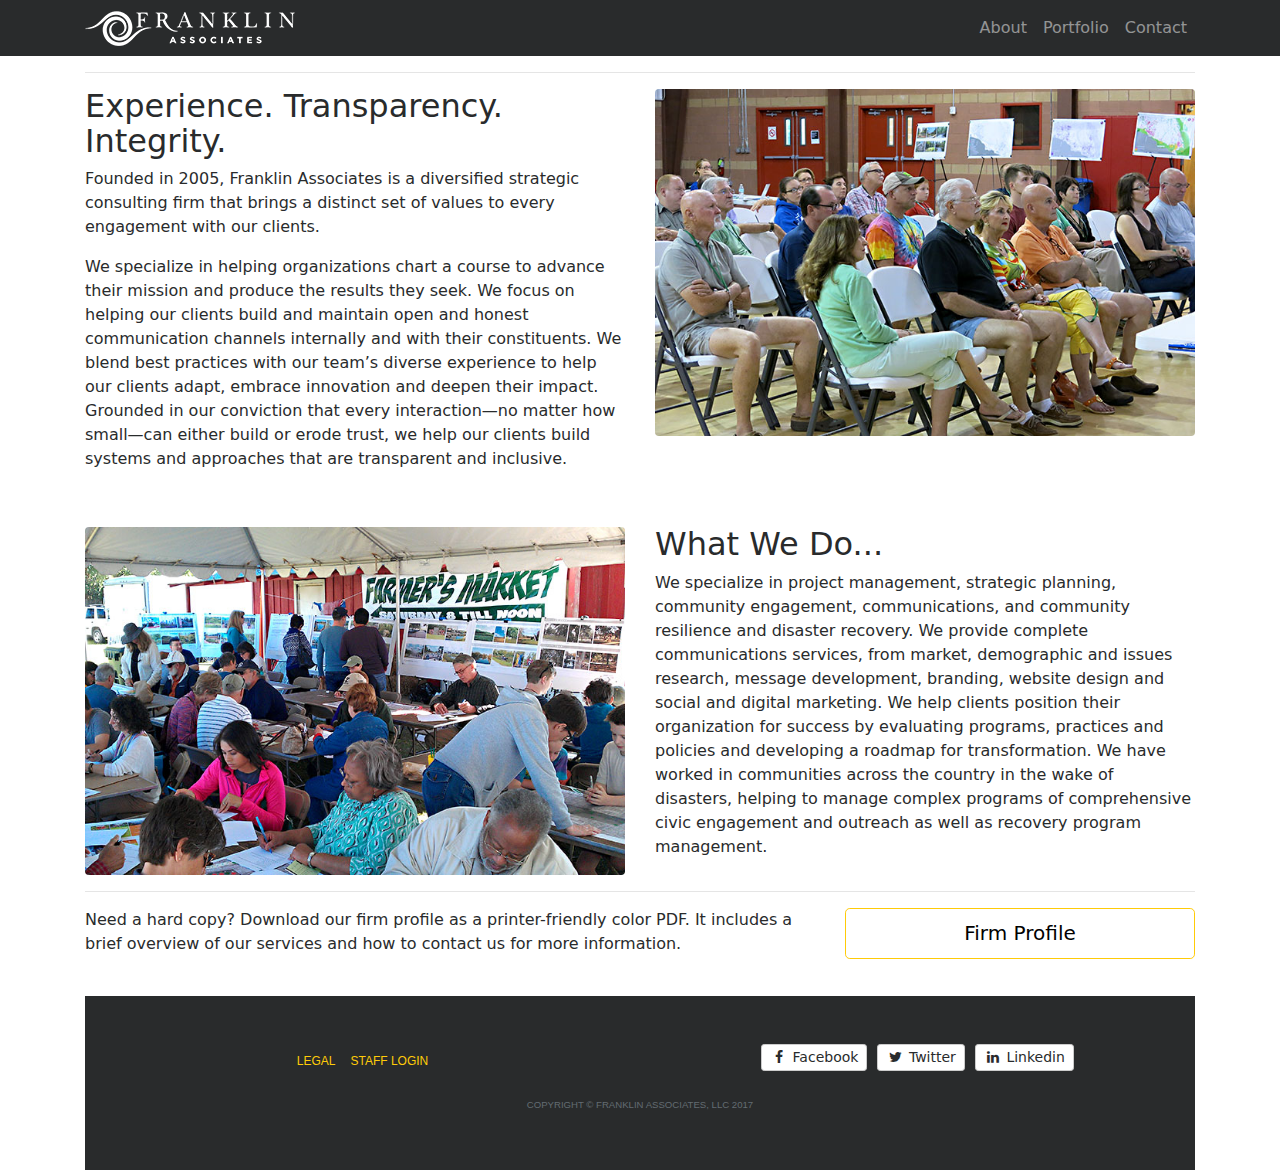
<file: index.html>
<!DOCTYPE html>
<html lang="en">
  <head>
    <meta content="text/html; charset=utf-8" http-equiv="content-type">
    <meta name="viewport" content="width=device-width, initial-scale=1, shrink-to-fit=no">
    <meta name="description" content="">
    <meta name="author" content="">
    <title>Franklin Associates</title>
    <!-- Bootstrap core CSS -->
    <link href="vendor/bootstrap/css/bootstrap.min.css" rel="stylesheet">
    <!-- Custom fonts for this template -->
    <link href="vendor/font-awesome/css/font-awesome.min.css" rel="stylesheet" type="text/css">
    <!-- Custom styles for this template -->
    <link href="css/franklin.css" rel="stylesheet">
    <!-- Temporary navbar container fix -->
    <style>
    .navbar-toggler {
        z-index: 1;
    }
    
    @media (max-width: 576px) {
        nav > .container {
            width: 100%;
        }
    }
    /* Temporary fix for img-fluid sizing within the carousel */
    
    .carousel-item.active,
    .carousel-item-next,
    .carousel-item-prev {
        display: block;
    }
    </style>

  </head>
  <body>
    <!-- Navigation -->
    <nav class="navbar fixed-top navbar-toggleable-md navbar-inverse bg-inverse">
      <button class="navbar-toggler navbar-toggler-right" type="button" data-toggle="collapse"
        data-target="#navbarExample" aria-controls="navbarExample" aria-expanded="false"
        aria-label="Toggle navigation"> <span class="navbar-toggler-icon"></span>
      </button>
      <div class="container"> 
	  <a class="img-fluid rounded" href="index.html"><img src="img/Franklin_logo_white_transp35.png" alt="logo"></a>
	  <!--<a class="navbar-brand" href="index.html">Franklin Associates</a> -->
        <div class="collapse navbar-collapse" id="navbarExample">
          <ul class="navbar-nav ml-auto">
            <li class="nav-item"> <a class="nav-link" href="about.html">About</a>
            </li>
            <li class="nav-item"> <a class="nav-link" href="portfolio.html">Portfolio</a>
            </li>
            <li class="nav-item"> <a class="nav-link" href="contact.html">Contact</a>
            </li>
          </ul>
        </div>
      </div>
    </nav>
	      <!-- /.navigation -->
    <header>
	<!-- image carousel - 1900 x 1080 -->
      <div id="carouselExampleIndicators" class="carousel carousel-fade" data-ride="carousel">
        <ol class="carousel-indicators">
          <li data-target="#carouselExampleIndicators" data-slide-to="0" class="active"><br>
          </li>
          <li data-target="#carouselExampleIndicators" data-slide-to="1"><br>
          </li>
          <li data-target="#carouselExampleIndicators" data-slide-to="2"><br>
          </li>
        </ol>
        <div class="carousel-inner" role="listbox">
          <!-- Slide One - Set the background image for this slide in the line below -->
          <div class="carousel-item active" style="background-image: url('img/slider-logo_1900x1080.png')">
          </div>
          <!-- Slide Two - Set the background image for this slide in the line below -->
          <div class="carousel-item" style="background-image: url('img/slider_1900x1080_Franklin-staff.jpg')">
            <div class="carousel-fcaption d-none d-md-block">
              <h1>Franklin Associates</h1>
              <h3>Strategic Consultants</h3>
            </div>
          </div>
          <!-- Slide Three - Set the background image for this slide in the line below -->
          <div class="carousel-item" style="background-image: url('img/Port-Allen-Civic-Center_I-10.jpg')">
            <div class="carousel-fcaption d-none d-md-block">
              <h1>Putting People First</h1>
            </div>
          </div>
        </div>
        <a class="carousel-control-prev" href="#carouselExampleIndicators" role="button"
          data-slide="prev"> <span class="carousel-control-prev-icon" aria-hidden="true"></span>
          <span class="sr-only">Previous</span> </a> <a class="carousel-control-next"
          href="#carouselExampleIndicators" role="button" data-slide="next"> 
		  <span class="carousel-control-next-icon" aria-hidden="true"></span> 
		  <span class="sr-only">Next</span> </a> 
	</div>
    </header>
	
    <!-- Page Content -->
    <p> </p>
    <div class="container">
	    <hr>
      <!-- Features Section -->
      <div class="row">
        <div class="col-lg-6">
          <h2>Experience. Transparency. Integrity.</h2>
          <p>Founded in 2005, Franklin Associates is a diversified strategic
            consulting firm that brings a distinct set of values to every
            engagement with our clients.</p>
          <p>We specialize in helping organizations chart a course to advance
            their mission and produce the results they seek. We focus on helping
            our clients build and maintain open and honest communication
            channels internally and with their constituents. We blend best
            practices with our team’s diverse experience to help our clients
            adapt, embrace innovation and deepen their impact. Grounded in our
            conviction that every interaction—no matter how small—can either
            build or erode trust, we help our clients build systems and
            approaches that are transparent and inclusive.</p>
        </div>
        <div class="col-lg-6"> <img class="img-fluid rounded" src="img/700x450_StTammany_Rec_Lacombe.jpg"

            alt="public meeting in Lacombe, Louisiana"> </div>
      </div>
      <!-- /.row -->
	      <p> <br /></p>
      <div class="row">
        <div class="col-lg-6"> <img class="img-fluid rounded" src="img/700x450_Lafayette_Central_Park_Market.jpg"

            alt="public engagement for recreation planning in Lafayette, Louisiana"> </div>
        <div class="col-lg-6">
          <h2>What We Do...</h2>
          <p>We specialize in project management, strategic planning, community
            engagement, communications, and community resilience and disaster
            recovery. We provide complete communications services, from market,
            demographic and issues research, message development, branding,
            website design and social and digital marketing. We help clients
            position their organization for success by evaluating programs,
            practices and policies and developing a roadmap for transformation.
            We have worked in communities across the country in the wake of
            disasters, helping to manage complex programs of comprehensive civic
            engagement and outreach as well as recovery program management.</p>
        </div>
      </div>
      <!-- /.row -->
      <hr>
      <!-- Call to Action Section -->
      <div class="row mb-4">
        <div class="col-md-8">
          <p>Need a hard copy? Download our firm profile as a printer-friendly
            color PDF. It includes a brief overview of our services and how to
            contact us for more information.</p>
        </div>
        <div class="col-md-4"> <a class="btn btn-lg btn-gold-border btn-block" href="downloads/Franklin-Assoc-Firm-Profile-2017.pdf" target="_blank" >Firm Profile</a> </div>
      </div>
      <!-- /.container -->
	  
      <!-- Footer -->
	<footer class="py-5 bg-inverse">

        <!-- open container -->  
        <div class="container">
          <div class="row">
            <div class="col-md-6">		  
              <ul class="list-inline quicklinks">
                <li class="list-inline-item"> <a href="legal.html">Legal</a>&nbsp;&nbsp; </li>
                <li class="list-inline-item"> <a href="staff.html">Staff&nbsp;Login</a> </li>
              </ul>		  
			</div>
			
            <div class="col-md-6">
                    <ul class="list-inline banner-social-buttons">
					    <li class="list-inline-item">
                            <a href="https://www.facebook.com/franklinassociates" target="_blank" class="btn btn-secondary btn-sm"><i class="fa fa-facebook fa-fw"></i> <span class="network-name">Facebook</span></a>
                        </li>
                        <li class="list-inline-item">
                            <a href="https://twitter.com/franklin_assoc" target="_blank" class="btn btn-secondary btn-sm"><i class="fa fa-twitter fa-fw"></i> <span class="network-name">Twitter</span></a>
                        </li>
                        <li class="list-inline-item">
                            <a href="https://www.linkedin.com/company/franklin-associates" target="_blank" class="btn btn-secondary btn-sm"><i class="fa fa-linkedin fa-fw"></i> <span class="network-name">Linkedin</span></a>
                        </li>
                    </ul>
            </div>
			
			</div><!-- /.row --> 
				<span class="m-0 copyright text-muted">Copyright &copy; Franklin Associates, LLC 2017</span>
            </div><!-- /.container --> 
      </footer>

 <!-- Bootstrap core JavaScript -->
      <script src="vendor/jquery/jquery.min.js"></script>
      <script src="vendor/tether/tether.min.js"></script>
      <script src="vendor/bootstrap/js/bootstrap.min.js"></script>	
  </body>
</html>
</file>
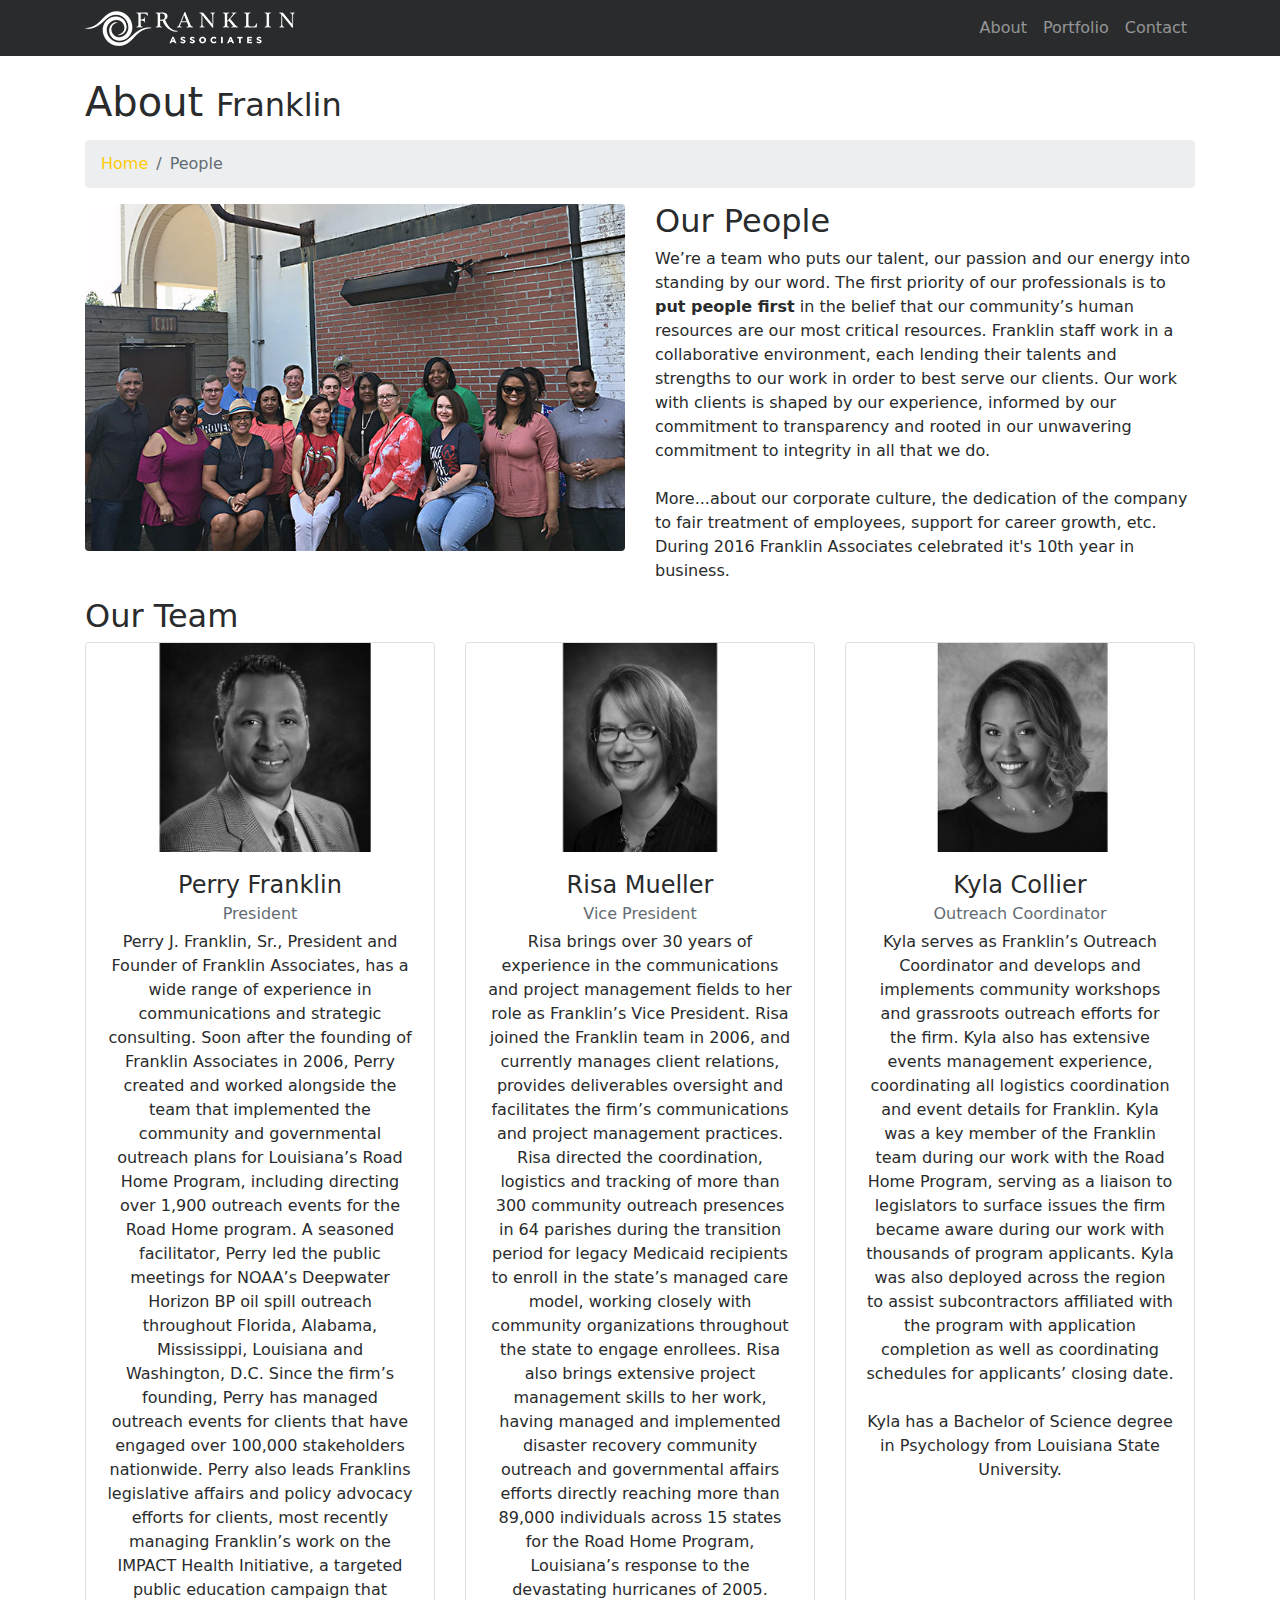
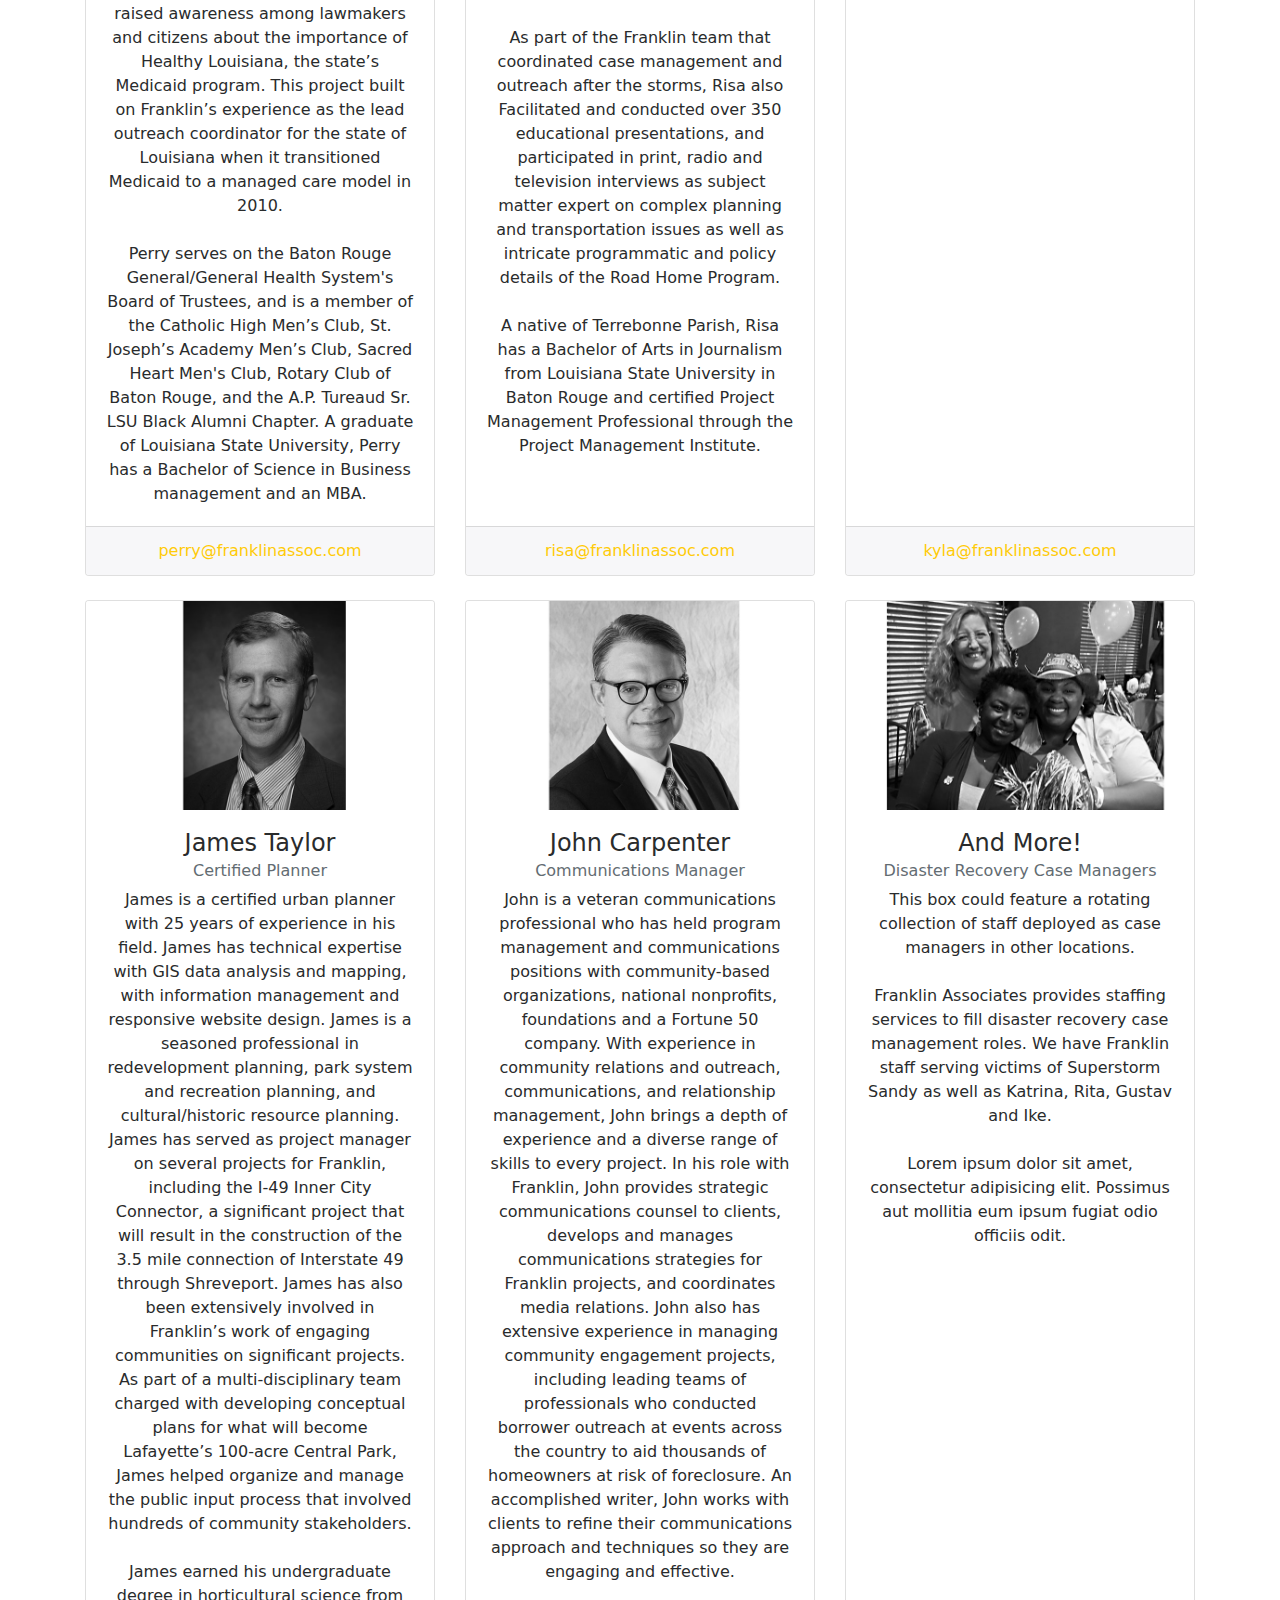
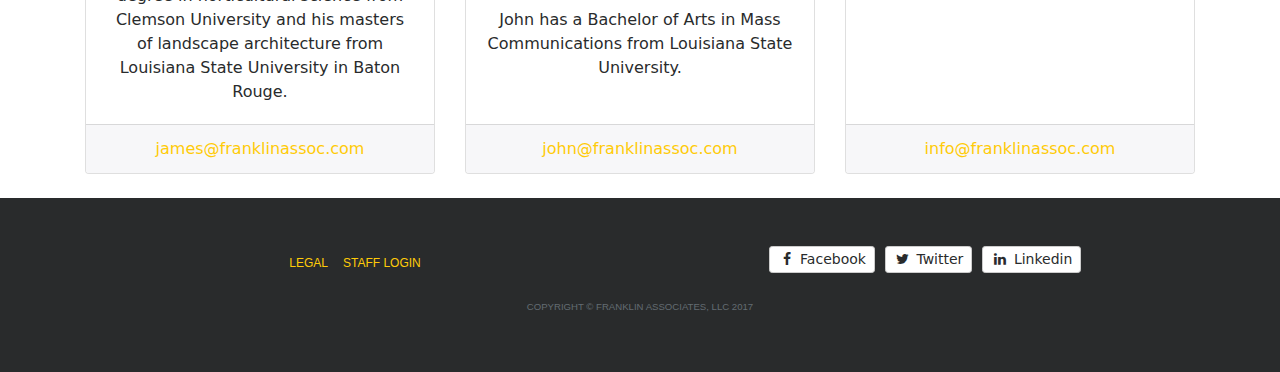
<file: about.html>
<!DOCTYPE html>
<html lang="en">

<head>

    <meta charset="utf-8">
    <meta name="viewport" content="width=device-width, initial-scale=1, shrink-to-fit=no">
    <meta name="description" content="">
    <meta name="author" content="">

    <title>Franklin - About</title>

    <!-- Bootstrap core CSS -->
    <link href="vendor/bootstrap/css/bootstrap.min.css" rel="stylesheet">

    <!-- Custom fonts for this template -->
    <link href="vendor/font-awesome/css/font-awesome.min.css" rel="stylesheet" type="text/css">

    <!-- Custom styles for this template -->
    <link href="css/franklin.css" rel="stylesheet">

    <!-- Temporary navbar container fix -->
    <style>
    .navbar-toggler {
        z-index: 1;
    }
    
    @media (max-width: 576px) {
        nav > .container {
            width: 100%;
        }
    }
    </style>

</head>

<body>

     <!-- Navigation -->
    <nav class="navbar fixed-top navbar-toggleable-md navbar-inverse bg-inverse">
      <button class="navbar-toggler navbar-toggler-right" type="button" data-toggle="collapse"

        data-target="#navbarExample" aria-controls="navbarExample" aria-expanded="false"

        aria-label="Toggle navigation"> <span class="navbar-toggler-icon"></span>
      </button>
      <div class="container"> 
	  <a class="img-fluid rounded" href="index.html"><img src="img/Franklin_logo_white_transp35.png" alt="logo"></a>
	  <!--<a class="navbar-brand" href="index.html">Franklin Associates</a> -->
        <div class="collapse navbar-collapse" id="navbarExample">
          <ul class="navbar-nav ml-auto">
            <li class="nav-item"> <a class="nav-link" href="about.html">About</a>
            </li>
            <li class="nav-item"> <a class="nav-link" href="portfolio.html">Portfolio</a>
            </li>
            <li class="nav-item"> <a class="nav-link" href="contact.html">Contact</a>
            </li>
          </ul>
        </div>
      </div>
    </nav>
	      <!-- /.navigation -->
    <!-- Page Content -->
    <div class="container">

        <!-- Page Heading/Breadcrumbs -->
        <h1 class="mt-4 mb-3">About <small>Franklin</small></h1>

        <ol class="breadcrumb">
            <li class="breadcrumb-item">
                <a href="index.html">Home</a>
            </li>
            <li class="breadcrumb-item active">People</li>
        </ol>

        <!-- Intro Content -->
        <div class="row">
            <div class="col-lg-6">
                <img class="img-fluid rounded mb-4" src="img/2017_staff_crawfish_boil.jpg" alt="">
            </div>
            <div class="col-lg-6">
                <h2>Our People</h2>
                <p>We’re a team who puts our talent, our passion and our energy into standing by our word. The first priority of our professionals is to <b>put people first</b> in the belief that our community’s human resources are our most critical resources. Franklin staff work in a collaborative environment, each lending their talents and strengths to our work in order to best serve our clients. Our work with clients is shaped by our experience, informed by our
            commitment to transparency and rooted in our unwavering commitment
            to integrity in all that we do.</br></br>More...about our corporate culture, the dedication of the company to fair treatment of employees, support for career growth, etc. During 2016 Franklin Associates celebrated it's 10th year in business.</p>
            </div>
        </div>
        <!-- /.row -->

        <!-- Team Members -->
        <h2>Our Team</h2>
        <!-- start row 1 -->
        <div class="row">
            <div class="col-lg-4 mb-4">
                <div class="card h-100 text-center">
                    <img class="card-img-top img-fluid" src="img/headshot-greyscale-Perry.jpg" alt="">
                    <div class="card-block">
                        <h4 class="card-title">Perry Franklin</h4>
                        <h6 class="card-subtitle mb-2 text-muted">President</h6>
                        <p class="card-text">Perry J. Franklin, Sr., President and Founder of Franklin Associates, has a wide range of experience in communications and strategic consulting. Soon after the founding of Franklin Associates in 2006, Perry created and worked alongside the team that implemented the community and governmental outreach plans for Louisiana’s Road Home Program, including directing over 1,900 outreach events for the Road Home program. A seasoned facilitator, Perry led the public meetings for NOAA’s Deepwater Horizon BP oil spill outreach throughout Florida, Alabama, Mississippi, Louisiana and Washington, D.C. Since the firm’s founding, Perry has managed outreach events for clients that have engaged over 100,000 stakeholders nationwide. Perry also leads Franklins legislative affairs and policy advocacy efforts for clients, most recently managing Franklin’s work on the IMPACT Health Initiative, a targeted public education campaign that raised awareness among lawmakers and citizens about the importance of Healthy Louisiana, the state’s Medicaid program.  This project built on Franklin’s experience as the lead outreach coordinator for the state of Louisiana when it transitioned Medicaid to a managed care model in 2010. </br></br>Perry serves on the Baton Rouge General/General Health System's Board of Trustees, and is a member of the Catholic High Men’s Club, St. Joseph’s Academy Men’s Club, Sacred Heart Men's Club, Rotary Club of Baton Rouge, and the A.P. Tureaud Sr. LSU Black Alumni Chapter. A graduate of Louisiana State University, Perry has a Bachelor of Science in Business management and an MBA.</p>
                    </div>
                    <div class="card-footer">
                        <a href="#">perry@franklinassoc.com</a>
                    </div>
                </div>
            </div>
            <div class="col-lg-4 mb-4">
                <div class="card h-100 text-center">
                    <img class="card-img-top img-fluid" src="img/headshot-greyscale-Risa.jpg" alt="">
                    <div class="card-block">
                        <h4 class="card-title">Risa Mueller</h4>
                        <h6 class="card-subtitle mb-2 text-muted">Vice President</h6>
                        <p class="card-text">Risa brings over 30 years of experience in the communications and project management fields to her role as Franklin’s Vice President. Risa joined the Franklin team in 2006, and currently manages client relations, provides deliverables oversight and facilitates the firm’s communications and project management practices. Risa directed the coordination, logistics and tracking of more than 300 community outreach presences in 64 parishes during the transition period for legacy Medicaid recipients to enroll in the state’s managed care model, working closely with community organizations throughout the state to engage enrollees.  Risa also brings extensive project management skills to her work, having managed and implemented disaster recovery community outreach and governmental affairs efforts directly reaching more than 89,000 individuals across 15 states for the Road Home Program, Louisiana’s response to the devastating hurricanes of 2005. </br></br> 
						As part of the Franklin team that coordinated case management and outreach after the storms, Risa also Facilitated and conducted over 350 educational presentations, and participated in print, radio and television interviews as subject matter expert on complex planning and transportation issues as well as intricate programmatic and policy details of the Road Home Program.</br></br>
						A native of Terrebonne Parish, Risa has a Bachelor of Arts in Journalism from Louisiana State University in Baton Rouge and certified Project Management Professional through the Project Management Institute.</p>
                    </div>
                    <div class="card-footer">
                        <a href="#">risa@franklinassoc.com</a>
                    </div>
                </div>
            </div>
            <div class="col-lg-4 mb-4">
                <div class="card h-100 text-center">
                    <img class="card-img-top img-fluid" src="img/headshot-greyscale-Kyla.jpg" alt="">
                    <div class="card-block">
                        <h4 class="card-title">Kyla Collier</h4>
                        <h6 class="card-subtitle mb-2 text-muted">Outreach Coordinator</h6>
                        <p class="card-text">Kyla serves as Franklin’s Outreach Coordinator and develops and implements community workshops and grassroots outreach efforts for the firm. Kyla also has extensive events management experience, coordinating all logistics coordination and event details for Franklin.  Kyla was a key member of the Franklin team during our work with the Road Home Program, serving as a liaison to legislators to surface issues the firm became aware during our work with thousands of program applicants.  Kyla was also deployed across the region to assist subcontractors affiliated with the program with application completion as well as coordinating schedules for applicants’ closing date. </br></br>Kyla has a Bachelor of Science degree in Psychology from Louisiana State University.</p>
                    </div>
                    <div class="card-footer">
                        <a href="#">kyla@franklinassoc.com</a>
                    </div>
                </div>
            </div>
        </div>
        <!-- /.row1 -->
		
        <!-- start row 2 -->
	        <div class="row">
            <div class="col-lg-4 mb-4">
                <div class="card h-100 text-center">
                    <img class="card-img-top img-fluid" src="img/headshot-greyscale-James.jpg" alt="">
                    <div class="card-block">
                        <h4 class="card-title">James Taylor</h4>
                        <h6 class="card-subtitle mb-2 text-muted">Certified Planner</h6>
                        <p class="card-text">James is a certified urban planner with 25 years of experience in his field. James has technical expertise with GIS data analysis and mapping, with information management and responsive website design. James is a seasoned professional in redevelopment planning, park system and recreation planning, and cultural/historic resource planning. James has served as project manager on several projects for Franklin, including the I-49 Inner City Connector, a significant project that will result in the construction of the 3.5 mile connection of Interstate 49 through Shreveport.  James has also been extensively involved in Franklin’s work of engaging communities on significant projects.  As part of a multi-disciplinary team charged with developing conceptual plans for what will become Lafayette’s 100-acre Central Park, James helped organize and manage the public input process that involved hundreds of community stakeholders.</br></br>James earned his undergraduate degree in horticultural science from Clemson University and his masters of landscape architecture from Louisiana State University in Baton Rouge.</p>
                    </div>
                    <div class="card-footer">
                        <a href="#">james@franklinassoc.com</a>
                    </div>
                </div>
            </div>
            <div class="col-lg-4 mb-4">
                <div class="card h-100 text-center">
                    <img class="card-img-top img-fluid" src="img/headshot-greyscale-John.jpg" alt="">
                    <div class="card-block">
                        <h4 class="card-title">John Carpenter</h4>
                        <h6 class="card-subtitle mb-2 text-muted">Communications Manager</h6>
                        <p class="card-text">John is a veteran communications professional who has held program management and communications positions with community-based organizations, national nonprofits, foundations and a Fortune 50 company.  With experience in community relations and outreach, communications, and relationship management, John brings a depth of experience and a diverse range of skills to every project.  In his role with Franklin, John provides strategic communications counsel to clients, develops and manages communications strategies for Franklin projects, and coordinates media relations.  John also has extensive experience in managing community engagement projects, including leading teams of professionals who conducted borrower outreach at events across the country to aid thousands of homeowners at risk of foreclosure.  An accomplished writer, John works with clients to refine their communications approach and techniques so they are engaging and effective.</br></br>John has a Bachelor of Arts in Mass Communications from Louisiana State University.</p>
                    </div>
                    <div class="card-footer">
                        <a href="#">john@franklinassoc.com</a>
                    </div>
                </div>
            </div>
            <div class="col-lg-4 mb-4">
                <div class="card h-100 text-center">
                    <img class="card-img-top img-fluid" src="img/headshot-greyscale-casework.jpg" alt="">
                    <div class="card-block">
                        <h4 class="card-title">And More!</h4>
                        <h6 class="card-subtitle mb-2 text-muted">Disaster Recovery Case Managers</h6>
                        <p class="card-text">This box could feature a rotating collection of staff deployed as case managers in other locations.</br></br>Franklin Associates provides staffing services to fill disaster recovery case management roles. We have Franklin staff serving victims of Superstorm Sandy as well as Katrina, Rita, Gustav and Ike.</br></br>Lorem ipsum dolor sit amet, consectetur adipisicing elit. Possimus aut mollitia eum ipsum fugiat odio officiis odit.</p>
                    </div>
                    <div class="card-footer">
                        <a href="#">info@franklinassoc.com</a>
                    </div>
                </div>
            </div>
        </div>
        <!-- /.row 2 -->
    </div>
    <!-- /.container -->

      <!-- Footer -->
	<footer class="py-5 bg-inverse">

        <!-- open container -->  
        <div class="container">
          <div class="row">
            <div class="col-md-6">		  
              <ul class="list-inline quicklinks">
                <li class="list-inline-item"> <a href="legal.html">Legal</a>&nbsp;&nbsp; </li>
                <li class="list-inline-item"> <a href="staff.html">Staff&nbsp;Login</a> </li>
              </ul>		  
			</div>
			
            <div class="col-md-6">
                    <ul class="list-inline banner-social-buttons">
					    <li class="list-inline-item">
                            <a href="https://www.facebook.com/franklinassociates" target="_blank" class="btn btn-secondary btn-sm"><i class="fa fa-facebook fa-fw"></i> <span class="network-name">Facebook</span></a>
                        </li>
                        <li class="list-inline-item">
                            <a href="https://twitter.com/franklin_assoc" target="_blank" class="btn btn-secondary btn-sm"><i class="fa fa-twitter fa-fw"></i> <span class="network-name">Twitter</span></a>
                        </li>
                        <li class="list-inline-item">
                            <a href="https://www.linkedin.com/company/franklin-associates" target="_blank" class="btn btn-secondary btn-sm"><i class="fa fa-linkedin fa-fw"></i> <span class="network-name">Linkedin</span></a>
                        </li>
                    </ul>
            </div>
			
			</div><!-- /.row --> 
				<span class="m-0 copyright text-muted">Copyright &copy; Franklin Associates, LLC 2017</span>
            </div><!-- /.container --> 
      </footer>

    <!-- Bootstrap core JavaScript -->
    <script src="vendor/jquery/jquery.min.js"></script>
    <script src="vendor/tether/tether.min.js"></script>
    <script src="vendor/bootstrap/js/bootstrap.min.js"></script>

</body>

</html>
</file>
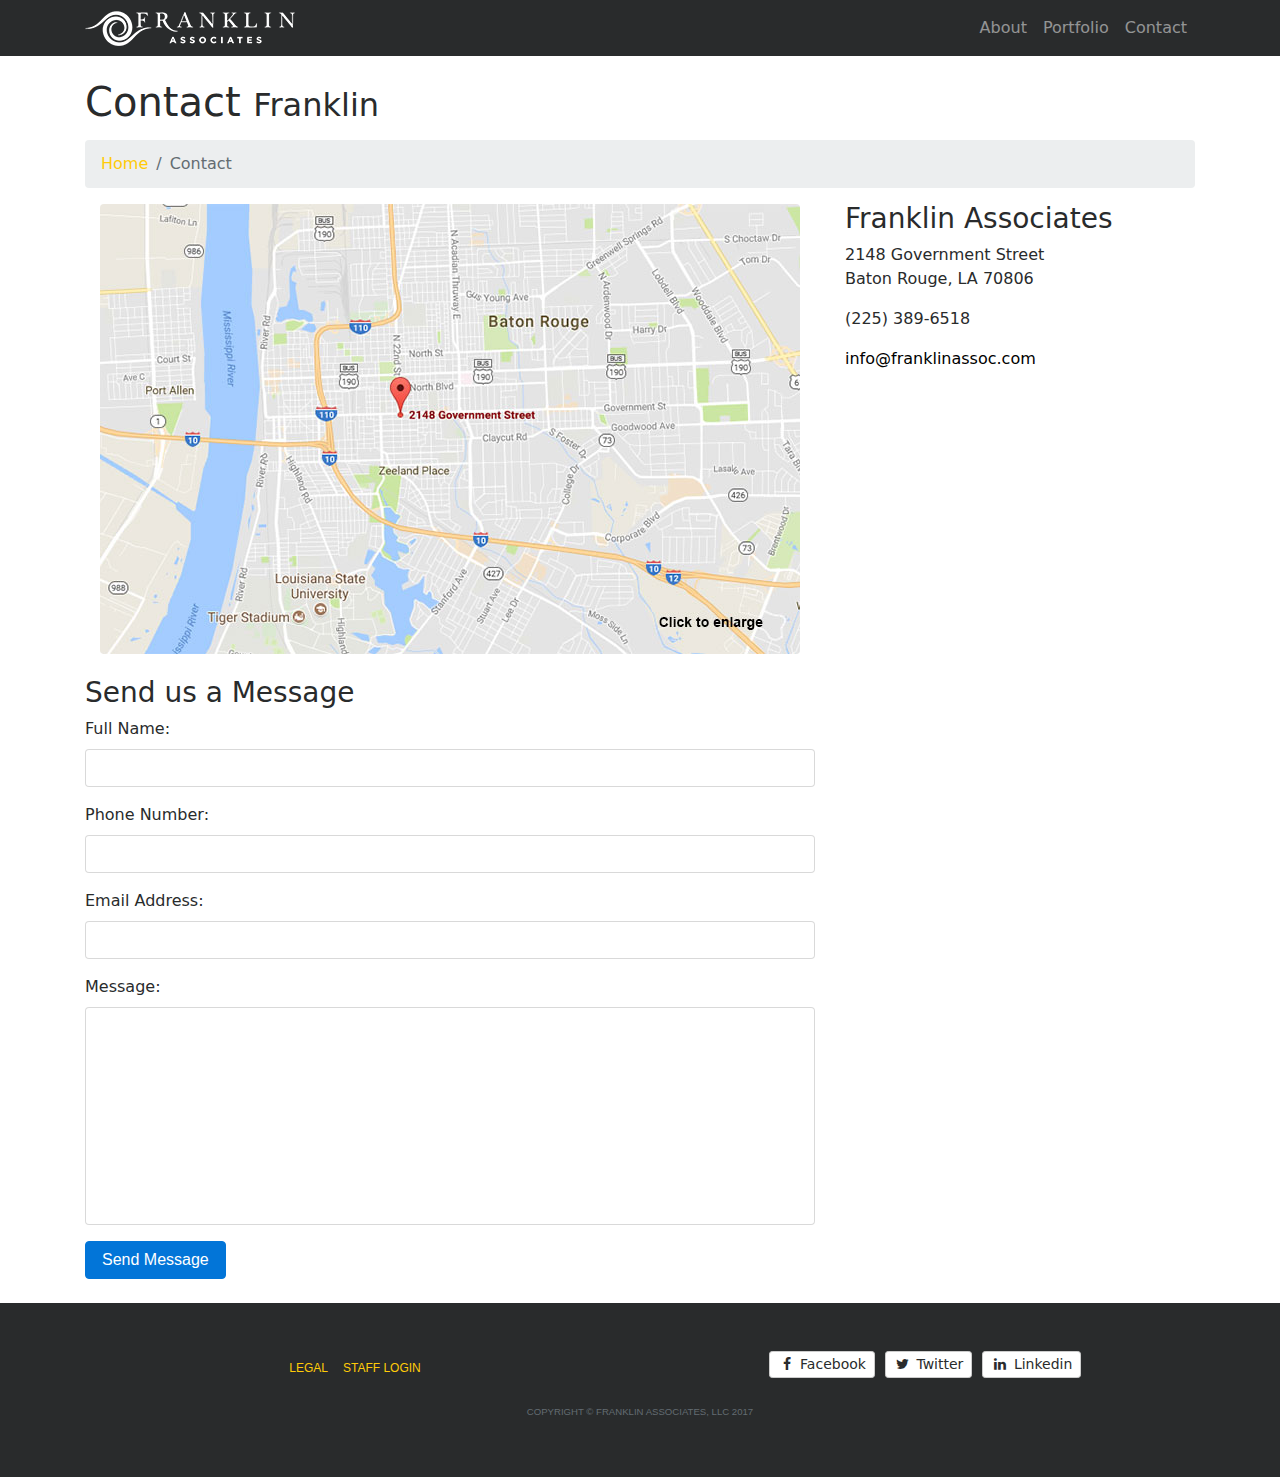
<file: contact.html>
<!DOCTYPE html>
<html lang="en">

<head>

    <meta charset="utf-8">
    <meta name="viewport" content="width=device-width, initial-scale=1, shrink-to-fit=no">
    <meta name="description" content="">
    <meta name="author" content="">

    <title>Franklin - Contact Us</title>

    <!-- Bootstrap core CSS -->
    <link href="vendor/bootstrap/css/bootstrap.min.css" rel="stylesheet">

    <!-- Custom fonts for this template -->
    <link href="vendor/font-awesome/css/font-awesome.min.css" rel="stylesheet" type="text/css">

    <!-- Custom styles for this template -->
    <link href="css/franklin.css" rel="stylesheet">

    <!-- Temporary navbar container fix -->
    <style>
    .navbar-toggler {
        z-index: 1;
    }
    
    @media (max-width: 576px) {
        nav > .container {
            width: 100%;
        }
    }
    </style>

</head>

<body>
     <!-- Navigation -->
    <nav class="navbar fixed-top navbar-toggleable-md navbar-inverse bg-inverse">
      <button class="navbar-toggler navbar-toggler-right" type="button" data-toggle="collapse"

        data-target="#navbarExample" aria-controls="navbarExample" aria-expanded="false"

        aria-label="Toggle navigation"> <span class="navbar-toggler-icon"></span>
      </button>
      <div class="container"> 
	  <a class="img-fluid rounded" href="index.html"><img src="img/Franklin_logo_white_transp35.png" alt="logo"></a>
	  <!--<a class="navbar-brand" href="index.html">Franklin Associates</a> -->
        <div class="collapse navbar-collapse" id="navbarExample">
          <ul class="navbar-nav ml-auto">
            <li class="nav-item"> <a class="nav-link" href="about.html">About</a>
            </li>
            <li class="nav-item"> <a class="nav-link" href="portfolio.html">Portfolio</a>
            </li>
            <li class="nav-item"> <a class="nav-link" href="contact.html">Contact</a>
            </li>
          </ul>
        </div>
      </div>
    </nav>
 <!-- /.navigation -->

    <!-- Page Content -->
    <div class="container">

        <!-- Page Heading/Breadcrumbs -->
        <h1 class="mt-4 mb-3">Contact <small>Franklin</small></h1>

        <ol class="breadcrumb">
            <li class="breadcrumb-item">
                <a href="index.html">Home</a>
            </li>
            <li class="breadcrumb-item active">Contact</li>
        </ol>

        <!-- Content Row -->
        <div class="row">
            <!-- Map Column -->
            <div class="col-lg-8 mb-4">
                <!-- Embedded static location Map -->
				<a href="https://maps.google.com/maps?ll=30.443625,-91.165356&z=12&t=m&hl=en-US&gl=US&mapclient=embed&q=2148%20Government%20St%20Baton%20Rouge%2C%20LA%2070806" target="_blank">
				<div class="col-lg-12"> <img class="img-fluid rounded" src="img/map-google-2148government-700x450.jpg"alt="map of Franklin's office location"> </div>
				</a>
            </div>
            <!-- Contact Details Column -->
            <div class="col-lg-4 mb-4">
                <h3>Franklin Associates</h3>
                <p>2148 Government Street
                    <br />Baton Rouge, LA 70806
                    <br />
                </p>
                <p>
                    (225) 389-6518
                </p>
                <p>
                    <a href="mailto:info@franklinassoc.com" class="text-black">info@franklinassoc.com</a>
                </p>
            </div>
        </div>
        <!-- /.row -->

        <!-- Contact Form -->
        <!-- In order to set the email address and subject line for the contact form go to the bin/contact_me.php file. -->
        <div class="row">
            <div class="col-lg-8 mb-4">
                <h3>Send us a Message</h3>
                <form name="sentMessage" id="contactForm" novalidate>
                    <div class="control-group form-group">
                        <div class="controls">
                            <label>Full Name:</label>
                            <input type="text" class="form-control" id="name" required data-validation-required-message="Please enter your name.">
                            <p class="help-block"></p>
                        </div>
                    </div>
                    <div class="control-group form-group">
                        <div class="controls">
                            <label>Phone Number:</label>
                            <input type="tel" class="form-control" id="phone" required data-validation-required-message="Please enter your phone number.">
                        </div>
                    </div>
                    <div class="control-group form-group">
                        <div class="controls">
                            <label>Email Address:</label>
                            <input type="email" class="form-control" id="email" required data-validation-required-message="Please enter your email address.">
                        </div>
                    </div>
                    <div class="control-group form-group">
                        <div class="controls">
                            <label>Message:</label>
                            <textarea rows="10" cols="100" class="form-control" id="message" required data-validation-required-message="Please enter your message" maxlength="999" style="resize:none"></textarea>
                        </div>
                    </div>
                    <div id="success"></div>
                    <!-- For success/fail messages -->
                    <button type="submit" class="btn btn-primary">Send Message</button>
                </form>
            </div>

        </div>
        <!-- /.row -->

    </div>
    <!-- /.container -->

      <!-- Footer -->
	<footer class="py-5 bg-inverse">

        <!-- open container -->  
        <div class="container">
          <div class="row">
            <div class="col-md-6">		  
              <ul class="list-inline quicklinks">
                <li class="list-inline-item"> <a href="legal.html">Legal</a>&nbsp;&nbsp; </li>
                <li class="list-inline-item"> <a href="staff.html">Staff&nbsp;Login</a> </li>
              </ul>		  
			</div>
			
            <div class="col-md-6">
                    <ul class="list-inline banner-social-buttons">
					    <li class="list-inline-item">
                            <a href="https://www.facebook.com/franklinassociates" target="_blank" class="btn btn-secondary btn-sm"><i class="fa fa-facebook fa-fw"></i> <span class="network-name">Facebook</span></a>
                        </li>
                        <li class="list-inline-item">
                            <a href="https://twitter.com/franklin_assoc" target="_blank" class="btn btn-secondary btn-sm"><i class="fa fa-twitter fa-fw"></i> <span class="network-name">Twitter</span></a>
                        </li>
                        <li class="list-inline-item">
                            <a href="https://www.linkedin.com/company/franklin-associates" target="_blank" class="btn btn-secondary btn-sm"><i class="fa fa-linkedin fa-fw"></i> <span class="network-name">Linkedin</span></a>
                        </li>
                    </ul>
            </div>
			
			</div><!-- /.row --> 
				<span class="m-0 copyright text-muted">Copyright &copy; Franklin Associates, LLC 2017</span>
            </div><!-- /.container --> 
      </footer>

    <!-- Bootstrap core JavaScript -->
    <script src="vendor/jquery/jquery.min.js"></script>
    <script src="vendor/tether/tether.min.js"></script>
    <script src="vendor/bootstrap/js/bootstrap.min.js"></script>

    <!-- Contact form JavaScript -->
    <!-- Do not edit these files! In order to set the email address and subject line for the contact form go to the bin/contact_me.php file. -->
    <script src="js/jqBootstrapValidation.js"></script>
    <script src="js/contact_me.js"></script>

</body>

</html>
</file>
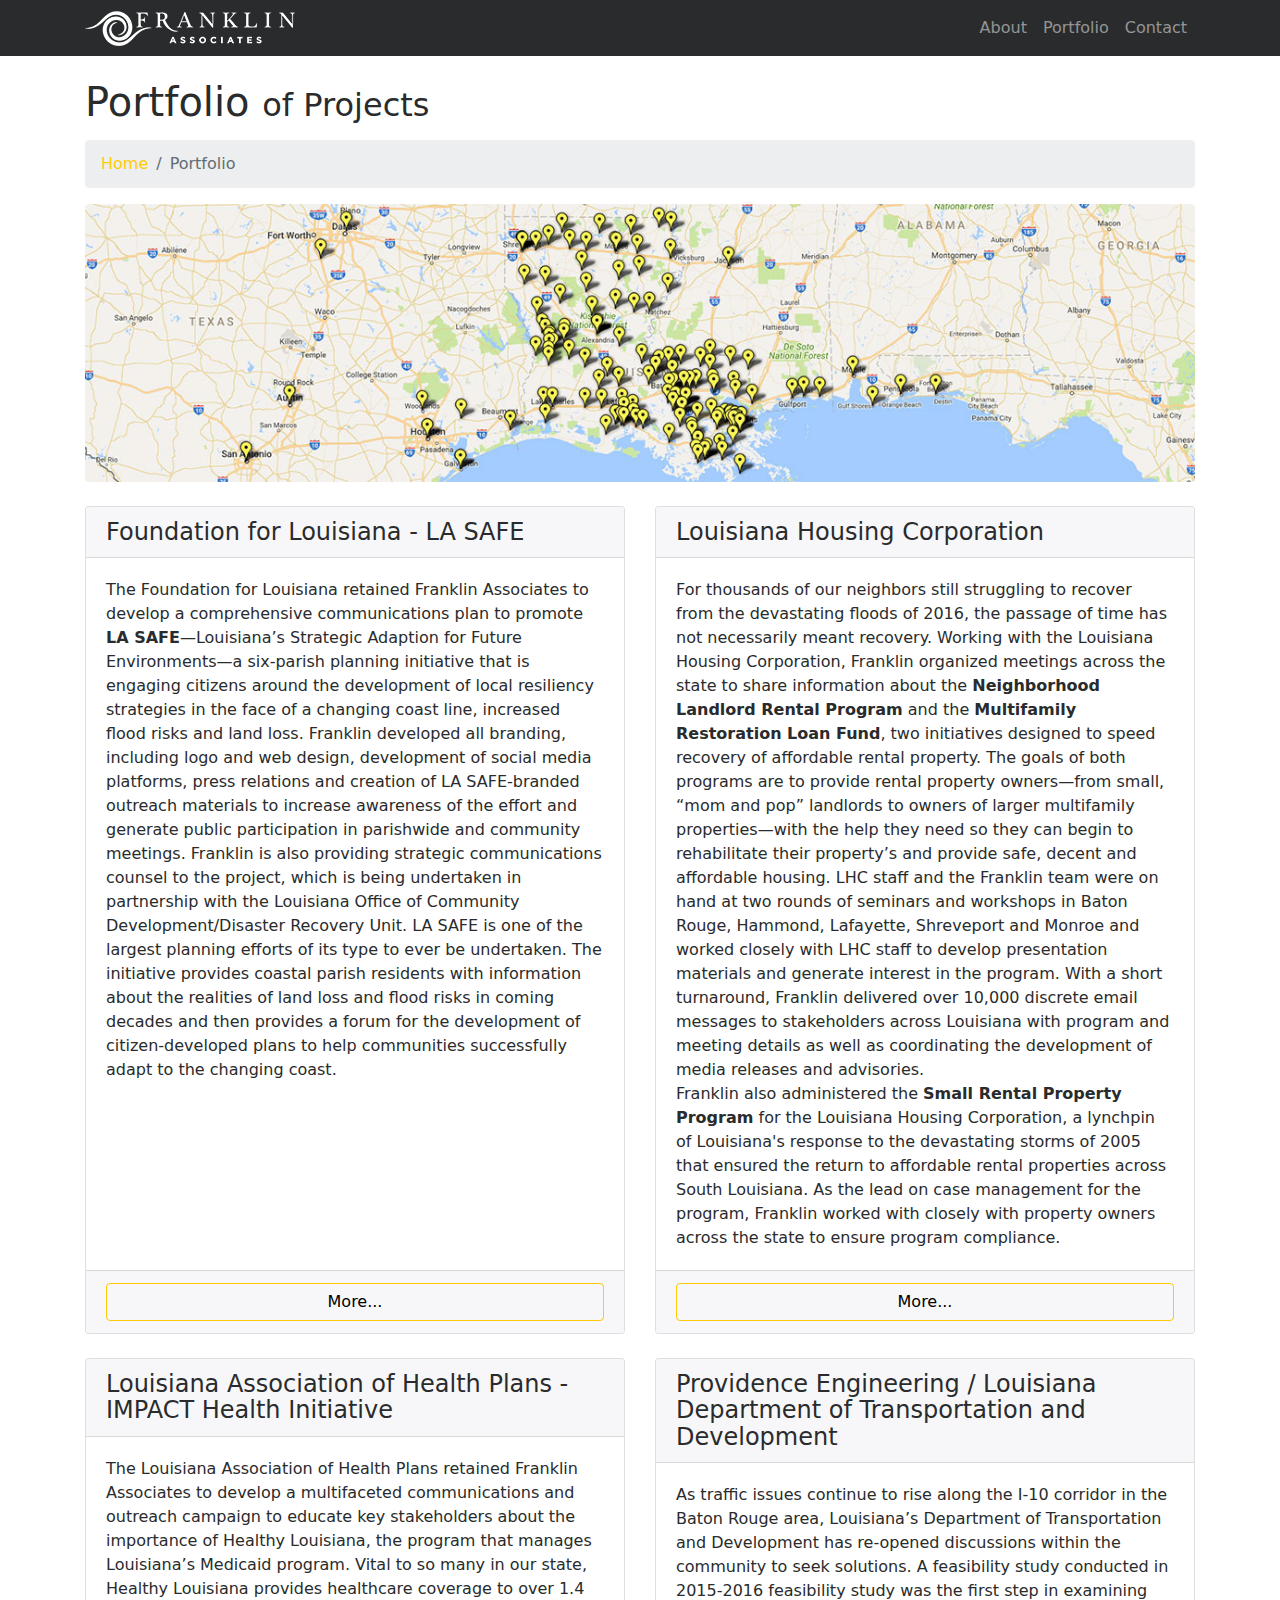
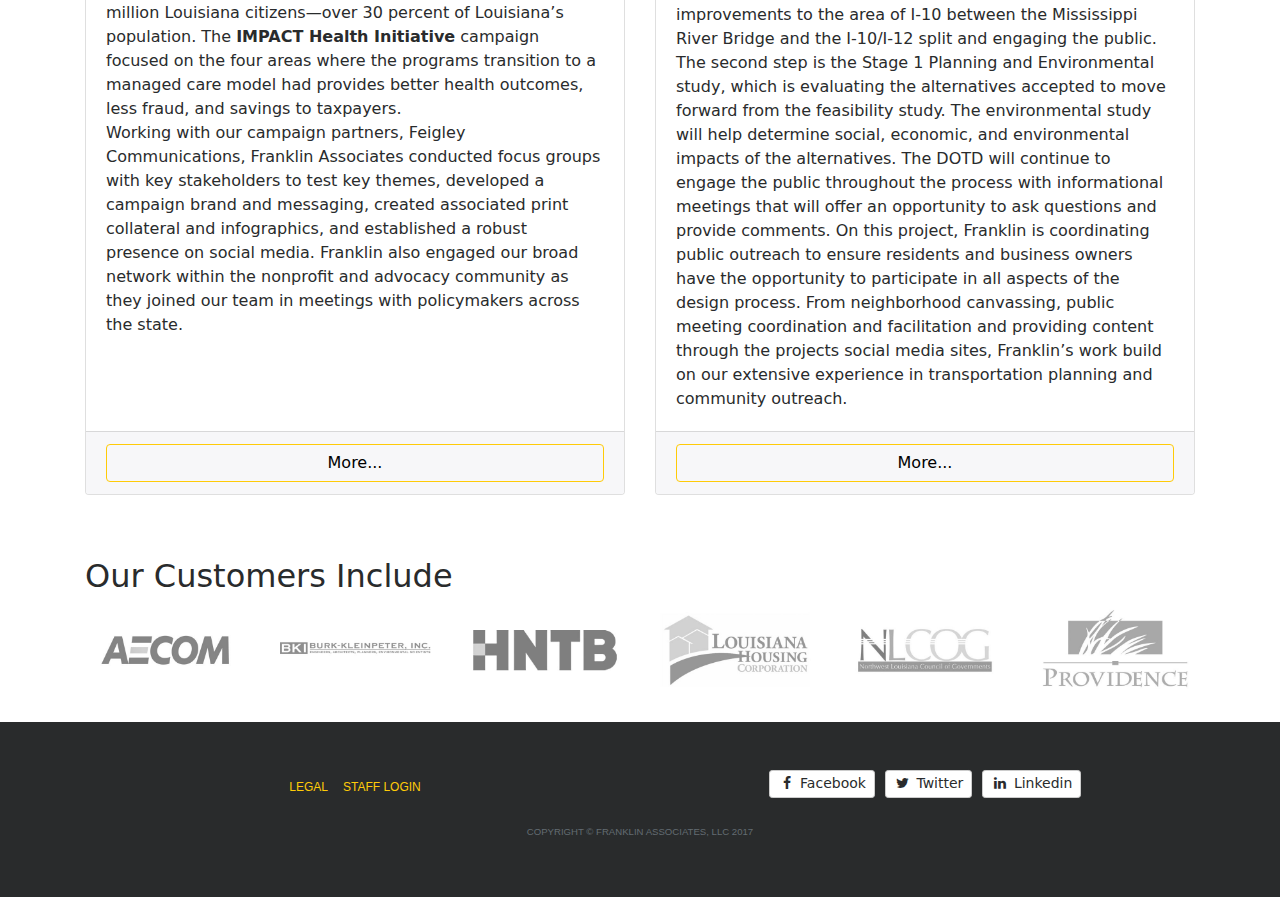
<file: portfolio.html>
<!DOCTYPE html>
<html lang="en">

<head>

    <meta charset="utf-8">
    <meta name="viewport" content="width=device-width, initial-scale=1, shrink-to-fit=no">
    <meta name="description" content="">
    <meta name="author" content="">

    <title>Franklin - Portfolio</title>

    <!-- Bootstrap core CSS -->
    <link href="vendor/bootstrap/css/bootstrap.min.css" rel="stylesheet">

    <!-- Custom fonts for this template -->
    <link href="vendor/font-awesome/css/font-awesome.min.css" rel="stylesheet" type="text/css">

    <!-- Custom styles for this template -->
    <link href="css/franklin.css" rel="stylesheet">

    <!-- Temporary navbar container fix -->
    <style>
    .navbar-toggler {
        z-index: 1;
    }
    
    @media (max-width: 576px) {
        nav > .container {
            width: 100%;
        }
    }
    </style>

</head>

<body>

    <!-- Navigation -->
    <nav class="navbar fixed-top navbar-toggleable-md navbar-inverse bg-inverse">
      <button class="navbar-toggler navbar-toggler-right" type="button" data-toggle="collapse"

        data-target="#navbarExample" aria-controls="navbarExample" aria-expanded="false"

        aria-label="Toggle navigation"> <span class="navbar-toggler-icon"></span>
      </button>
      <div class="container"> 
	  <a class="img-fluid rounded" href="index.html"><img src="img/Franklin_logo_white_transp35.png" alt="logo"></a>
	  <!--<a class="navbar-brand" href="index.html">Franklin Associates</a> -->
        <div class="collapse navbar-collapse" id="navbarExample">
          <ul class="navbar-nav ml-auto">
            <li class="nav-item"> <a class="nav-link" href="about.html">About</a>
            </li>
            <li class="nav-item"> <a class="nav-link" href="portfolio.html">Portfolio</a>
            </li>
            <li class="nav-item"> <a class="nav-link" href="contact.html">Contact</a>
            </li>
          </ul>
        </div>
      </div>
    </nav>
	      <!-- /.navigation -->

    <!-- Page Content -->
    <div class="container">

        <!-- Page Heading/Breadcrumbs -->
        <h1 class="mt-4 mb-3">Portfolio <small>of Projects</small></h1>

        <ol class="breadcrumb">
            <li class="breadcrumb-item">
                <a href="index.html">Home</a>
            </li>
            <li class="breadcrumb-item active">Portfolio</li>
        </ol>

        <!-- Image Header 1200 x 300 -->
        <img class="img-fluid rounded mb-4" src="img/1200x300_map_franklin_projects.jpg" alt="">

        <!-- Marketing Cards Section 2-column-->
        <div class="row">
            <div class="col-lg-6 mb-4">
                <div class="card h-100">
                    <h4 class="card-header">Foundation for Louisiana - LA SAFE</h4>
                    <div class="card-block">
                        <p class="card-text">The Foundation for Louisiana retained Franklin Associates to develop a comprehensive communications plan to promote <b>LA SAFE</b>—Louisiana’s Strategic Adaption for Future Environments—a six-parish planning initiative that is engaging citizens around the development of local resiliency strategies in the face of a changing coast line, increased flood risks and land loss.  Franklin developed all branding, including logo and web design, development of social media platforms, press relations and creation of LA SAFE-branded outreach materials to increase awareness of the effort and generate public participation in parishwide and community meetings. Franklin is also providing strategic communications counsel to the project, which is being undertaken in partnership with the Louisiana Office of Community Development/Disaster Recovery Unit. LA SAFE is one of the largest planning efforts of its type to ever be undertaken. The initiative provides coastal parish residents with information about the realities of land loss and flood risks in coming decades and then provides a forum for the development of citizen-developed plans to help communities successfully adapt to the changing coast.</p>
                    </div>
                    <div class="card-footer">
                        <a href="#" class="btn btn-gold-border btn-block">More...</a>
                    </div>
                </div>
            </div>
            <div class="col-lg-6 mb-4">
                <div class="card h-100">
                    <h4 class="card-header">Louisiana Housing Corporation</h4>
                    <div class="card-block">
                        <p class="card-text">For thousands of our neighbors still struggling to recover from the devastating floods of 2016, the passage of time has not necessarily meant recovery. Working with the Louisiana Housing Corporation, Franklin organized meetings across the state to share information about the <b>Neighborhood Landlord Rental Program</b> and the <b>Multifamily Restoration Loan Fund</b>, two initiatives designed to speed recovery of affordable rental property.  The goals of both programs are to provide rental property owners—from small, “mom and pop” landlords to owners of larger multifamily properties—with the help they need so they can begin to rehabilitate their property’s and provide safe, decent and affordable housing. LHC staff and the Franklin team were on hand at two rounds of seminars and workshops in Baton Rouge, Hammond, Lafayette, Shreveport and Monroe and worked closely with LHC staff to develop presentation materials and generate interest in the program. With a short turnaround, Franklin delivered over 10,000 discrete email messages to stakeholders across Louisiana with program and meeting details as well as coordinating the development of media releases and advisories.<br>Franklin also administered the <b>Small Rental Property Program</b> for the Louisiana Housing Corporation, a lynchpin of Louisiana's response to the devastating storms of 2005 that ensured the return to affordable rental properties across South Louisiana.  As the lead on case management for the program, Franklin worked with closely with property owners across the state to ensure program compliance. </p>
                    </div>
                    <div class="card-footer">
                         <a href="#" class="btn btn-gold-border btn-block">More...</a>
                    </div>
                </div>
            </div>
        </div>
        <!-- /.row -->

        <div class="row">
            <div class="col-lg-6 mb-4">
                <div class="card h-100">
                    <h4 class="card-header">Louisiana Association of Health Plans - IMPACT Health Initiative</h4>
                    <div class="card-block">
                        <p class="card-text">The Louisiana Association of Health Plans retained Franklin Associates to develop a multifaceted communications and outreach campaign to educate key stakeholders about the importance of Healthy Louisiana, the program that manages Louisiana’s Medicaid program. Vital to so many in our state, Healthy Louisiana provides healthcare coverage to over 1.4 million Louisiana citizens—over 30 percent of Louisiana’s population. The <b>IMPACT Health Initiative</b> campaign focused on the four areas where the programs transition to a managed care model had provides better health outcomes, less fraud, and savings to taxpayers. <br>Working with our campaign partners, Feigley Communications, Franklin Associates conducted focus groups with key stakeholders to test key themes, developed a campaign brand and messaging, created associated print collateral and infographics, and established a robust presence on social media. Franklin also engaged our broad network within the nonprofit and advocacy community as they joined our team in meetings with policymakers across the state.</p>
                    </div>
                    <div class="card-footer">
                        <a href="#" class="btn btn-gold-border btn-block">More...</a>
                    </div>
                </div>
            </div>
            <div class="col-lg-6 mb-4">
                <div class="card h-100">
                    <h4 class="card-header">Providence Engineering / Louisiana Department of Transportation and Development</h4>
                    <div class="card-block">
                        <p class="card-text">As traffic issues continue to rise along the I-10 corridor in the Baton Rouge area, Louisiana’s Department of Transportation and Development has re-opened discussions within the community to seek solutions. A feasibility study conducted in 2015-2016 feasibility study was the first step in examining improvements to the area of I-10 between the Mississippi River Bridge and the I-10/I-12 split and engaging the public. The second step is the Stage 1 Planning and Environmental study, which is evaluating the alternatives accepted to move forward from the feasibility study. The environmental study will help determine social, economic, and environmental impacts of the alternatives. The DOTD will continue to engage the public throughout the process with informational meetings that will offer an opportunity to ask questions and provide comments. On this project, Franklin is coordinating public outreach to ensure residents and business owners have the opportunity to participate in all aspects of the design process.  From neighborhood canvassing, public meeting coordination and facilitation and providing content through the projects social media sites, Franklin’s work build on our extensive experience in transportation planning and community outreach.</p>
                    </div>
                    <div class="card-footer">
                         <a href="#" class="btn btn-gold-border btn-block">More...</a>
                    </div>
                </div>
            </div>
        </div>
        <!-- /.row -->
		<p><br></p>
        <!-- Our Customers -->
        <h2>Our Customers Include</h2>
        <div class="row">
            <div class="col-lg-2 col-sm-4 mb-4">
                <img class="img-fluid" src="img/clients/AECOM2.jpg" alt="">
            </div>
            <div class="col-lg-2 col-sm-4 mb-4">
                <img class="img-fluid" src="img/clients/BKI2.jpg" alt="">
            </div>
            <div class="col-lg-2 col-sm-4 mb-4">
                <img class="img-fluid" src="img/clients/HNTB2.jpg" alt="">
            </div>
            <div class="col-lg-2 col-sm-4 mb-4">
                <img class="img-fluid" src="img/clients/LHC2.jpg" alt="">
            </div>
            <div class="col-lg-2 col-sm-4 mb-4">
                <img class="img-fluid" src="img/clients/NLCOG2.jpg" alt="">
            </div>
            <div class="col-lg-2 col-sm-4 mb-4">
                <img class="img-fluid" src="img/clients/Providence2.jpg" alt="">
            </div>
        </div>
        <!-- /.row -->		
    </div>
    <!-- /.container -->

    <!-- Footer -->
	<footer class="py-5 bg-inverse">

        <!-- open container -->  
        <div class="container">
          <div class="row">
            <div class="col-md-6">		  
              <ul class="list-inline quicklinks">
                <li class="list-inline-item"> <a href="legal.html">Legal</a>&nbsp;&nbsp; </li>
                <li class="list-inline-item"> <a href="staff.html">Staff&nbsp;Login</a> </li>
              </ul>		  
			</div>
			
            <div class="col-md-6">
                    <ul class="list-inline banner-social-buttons">
					    <li class="list-inline-item">
                            <a href="https://www.facebook.com/franklinassociates" target="_blank" class="btn btn-secondary btn-sm"><i class="fa fa-facebook fa-fw"></i> <span class="network-name">Facebook</span></a>
                        </li>
                        <li class="list-inline-item">
                            <a href="https://twitter.com/franklin_assoc" target="_blank" class="btn btn-secondary btn-sm"><i class="fa fa-twitter fa-fw"></i> <span class="network-name">Twitter</span></a>
                        </li>
                        <li class="list-inline-item">
                            <a href="https://www.linkedin.com/company/franklin-associates" target="_blank" class="btn btn-secondary btn-sm"><i class="fa fa-linkedin fa-fw"></i> <span class="network-name">Linkedin</span></a>
                        </li>
                    </ul>
            </div>
			
			</div><!-- /.row --> 
				<span class="m-0 copyright text-muted">Copyright &copy; Franklin Associates, LLC 2017</span>
            </div><!-- /.container --> 
      </footer>

    <!-- Bootstrap core JavaScript -->
    <script src="vendor/jquery/jquery.min.js"></script>
    <script src="vendor/tether/tether.min.js"></script>
    <script src="vendor/bootstrap/js/bootstrap.min.js"></script>

</body>

</html>
</file>
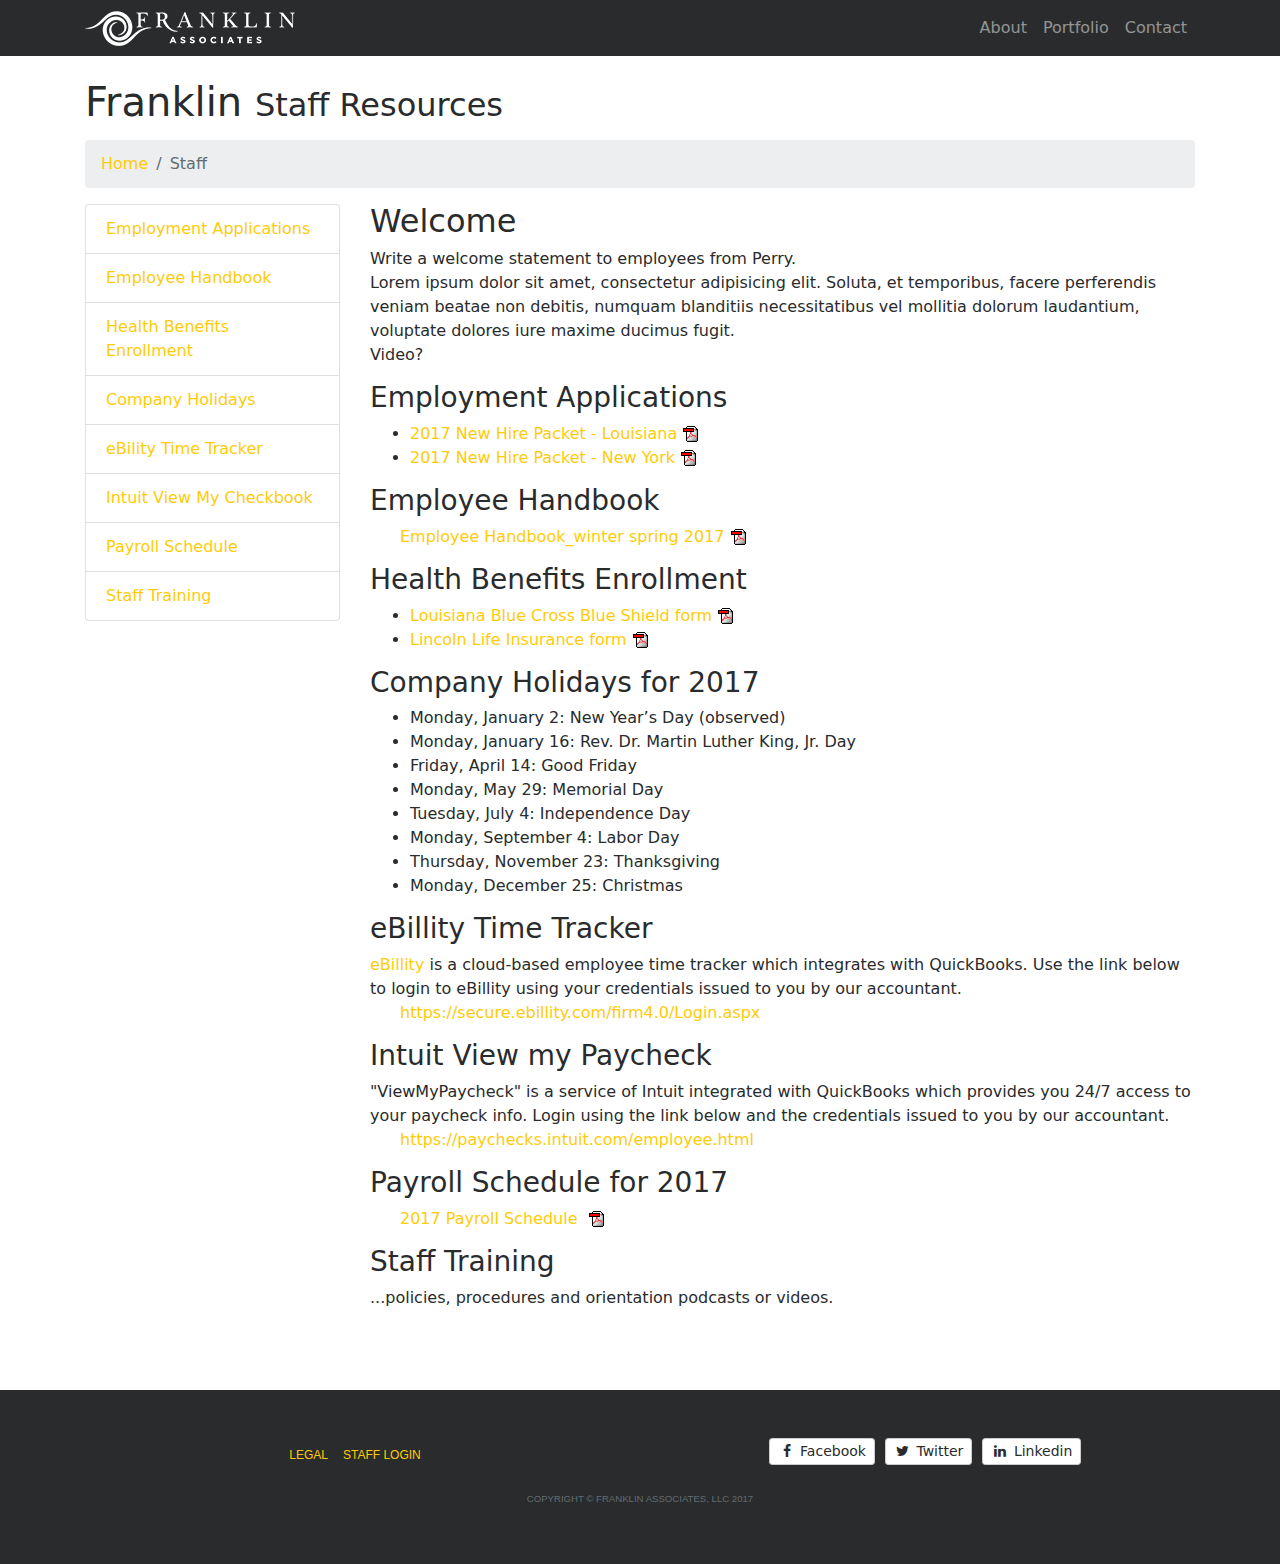
<file: staff.html>
<!DOCTYPE html>
<html lang="en">
  <head>
    <meta content="text/html; charset=utf-8" http-equiv="content-type">
    <meta name="viewport" content="width=device-width, initial-scale=1, shrink-to-fit=no">
    <meta name="description" content="">
    <meta name="author" content="">
    <title>Franklin - Staff Resources</title>
    <!-- Bootstrap core CSS -->
    <link href="vendor/bootstrap/css/bootstrap.min.css" rel="stylesheet">
    <!-- Custom fonts for this template -->
    <link href="vendor/font-awesome/css/font-awesome.min.css" rel="stylesheet" type="text/css">
    <!-- Custom styles for this template -->
    <link href="css/franklin.css" rel="stylesheet">
    <!-- Temporary navbar container fix -->
    <style>
    .navbar-toggler {
        z-index: 1;
    }
    
    @media (max-width: 576px) {
        nav > .container {
            width: 100%;
        }
    }
    </style>
  </head>
  <body>
    <!-- Navigation -->
    <nav class="navbar fixed-top navbar-toggleable-md navbar-inverse bg-inverse">
      <button class="navbar-toggler navbar-toggler-right" type="button" data-toggle="collapse"

        data-target="#navbarExample" aria-controls="navbarExample" aria-expanded="false"

        aria-label="Toggle navigation"> <span class="navbar-toggler-icon"></span>
      </button>
      <div class="container"> 
	  <a class="img-fluid rounded" href="index.html"><img src="img/Franklin_logo_white_transp35.png" alt="logo"></a>
	  <!--<a class="navbar-brand" href="index.html">Franklin Associates</a> -->
        <div class="collapse navbar-collapse" id="navbarExample">
          <ul class="navbar-nav ml-auto">
            <li class="nav-item"> <a class="nav-link" href="about.html">About</a>
            </li>
            <li class="nav-item"> <a class="nav-link" href="portfolio.html">Portfolio</a>
            </li>
            <li class="nav-item"> <a class="nav-link" href="contact.html">Contact</a>
            </li>
          </ul>
        </div>
      </div>
    </nav>
	      <!-- /.navigation -->
	
    <!-- Page Content -->
    <div class="container">
      <!-- Page Heading/Breadcrumbs -->
      <h1 class="mt-4 mb-3">Franklin <small>Staff Resources</small></h1>
      <ol class="breadcrumb">
        <li class="breadcrumb-item"> <a href="index.html">Home</a> </li>
        <li class="breadcrumb-item active">Staff</li>
      </ol>
      <!-- Content Row -->
      <div class="row">
        <!-- Sidebar Column (anchors) -->
        <div class="col-lg-3 mb-4">
          <div class="list-group"> <a href="#Employment_Applications" class="list-group-item">Employment
              Applications</a> <a href="#Employee_Handbook" class="list-group-item">Employee
              Handbook</a> <a href="#Health_Benefits" class="list-group-item">Health
              Benefits Enrollment</a> <a href="#Company_Holidays" class="list-group-item">Company
              Holidays</a> <a href="#eBility_Time_Tracker" class="list-group-item">eBility
              Time Tracker</a> <a href="#Intuit_View_My_Checkbook" class="list-group-item">Intuit
              View My Checkbook</a> <a href="#Payroll_Schedule" class="list-group-item">Payroll
              Schedule</a> <a href="#Staff_Training" class="list-group-item">Staff
              Training</a> </div>
        </div>
        <!-- /.Sidebar -->
        
        <!-- Content Column -->
        <div class="col-lg-9 mb-4">
          <h2>Welcome</h2>
          <p>Write a welcome statement to employees from Perry.<br>
            Lorem ipsum dolor sit amet, consectetur adipisicing elit. Soluta, et
            temporibus, facere perferendis veniam beatae non debitis, numquam
            blanditiis necessitatibus vel mollitia dolorum laudantium, voluptate
            dolores iure maxime ducimus fugit.<br>
            Video?</p>
          <a name="Employment_Applications"></a>
          <h3>Employment Applications</h3>
          <ul>
            <li><a href="http://franklinassoc.net/wordpress/wp-content/uploads/2017-LA-new-hire-packet.pdf">2017
                New Hire Packet - Louisiana</a>&nbsp;<img src="img/pdficon.gif" alt="" height="16" width="16"></li>
            <li><a href="http://franklinassoc.net/wordpress/wp-content/uploads/2017-NY-new-hire-packet.pdf">2017
                New Hire Packet - New York</a>&nbsp;<img src="img/pdficon.gif" alt="" height="16" width="16"></li>
          </ul>
          <a name="Employee_Handbook"></a>
          <h3>Employee Handbook</h3>
          <p style="padding-left: 30px;"><a href="http://franklinassoc.net/wordpress/wp-content/uploads/Employee-Handbook_winter-spring-2017.pdf">Employee
              Handbook_winter spring 2017</a>&nbsp;<img src="img/pdficon.gif" alt="" height="16" width="16"></p>
          <a name="Health_Benefits"></a>
          <h3>Health Benefits Enrollment</h3>
          <ul>
            <li><a href="http://franklinassoc.net/wordpress/wp-content/uploads/Blue-Cross-employee-enrollment-2015_fillable.pdf">Louisiana
                Blue Cross Blue Shield form</a> <img src="img/pdficon.gif" alt="" height="16" width="16"></li>
            <li><a href="http://franklinassoc.net/wordpress/wp-content/uploads/Lincoln-Life-Ins-enrollment-form.pdf">Lincoln
                Life Insurance form</a> <img src="img/pdficon.gif" alt="" height="16" width="16"></li>
          </ul>
          <a name="Company_Holidays"></a>
          <h3>Company Holidays for 2017</h3>
          <ul>
            <li>Monday, January 2: New Year’s Day (observed)</li>
            <li>Monday, January 16:&nbsp;Rev. Dr. Martin Luther King, Jr. Day</li>
            <li>Friday, April 14: Good Friday</li>
            <li>Monday, May 29: Memorial Day</li>
            <li>Tuesday, July 4: Independence Day</li>
            <li>Monday, September 4: Labor Day</li>
            <li>Thursday, November 23: Thanksgiving</li>
            <li>Monday, December 25: Christmas</li>
          </ul>
          <a name="eBility_Time_Tracker"></a>
          <h3>eBillity Time Tracker</h3>
          <a href="https://www.ebillity.com/" target="_blank" rel="noopener noreferrer">eBillity</a>
          is a cloud-based employee time tracker which integrates with
          QuickBooks. Use the link below to login to eBillity using your
          credentials issued to you by our accountant.
          <p style="padding-left: 30px;"><a href="https://secure.ebillity.com/firm4.0/Login.aspx" target="_blank" rel="noopener noreferrer">https://secure.ebillity.com/firm4.0/Login.aspx</a></p>
          <a name="Intuit_View_My_Checkbook"></a>
          <h3>Intuit View my Paycheck</h3>
          "ViewMyPaycheck" is a service of Intuit integrated with QuickBooks
          which provides you 24/7 access to your paycheck info. Login using the
          link below and the credentials issued to you by our accountant.
          <p style="padding-left: 30px;"><a href="https://paychecks.intuit.com/employee.html" target="_blank" rel="noopener noreferrer">https://paychecks.intuit.com/employee.html</a></p>
          <a name="Payroll_Schedule"></a>
          <h3>Payroll Schedule for 2017</h3>
           <p style="padding-left: 30px;"><a href="http://franklinassoc.net/wordpress/wp-content/uploads/payroll-schedule-2017.pdf">2017 Payroll Schedule</a>&nbsp;
		   <img src="img/pdficon.gif" alt="" height="16" width="16"></p>
          <a name="Staff_Training"></a>
          <h3>Staff Training</h3>
          <p>...policies, procedures and orientation podcasts or videos. </p></div>
      </div>
      <!-- /.row -->
      <p><br>
      </p>
    </div>
    <!-- /.container -->
    <!-- Footer -->
	<footer class="py-5 bg-inverse">

        <!-- open container -->  
        <div class="container">
          <div class="row">
            <div class="col-md-6">		  
              <ul class="list-inline quicklinks">
                <li class="list-inline-item"> <a href="legal.html">Legal</a>&nbsp;&nbsp; </li>
                <li class="list-inline-item"> <a href="staff.html">Staff&nbsp;Login</a> </li>
              </ul>		  
			</div>
			
            <div class="col-md-6">
                    <ul class="list-inline banner-social-buttons">
					    <li class="list-inline-item">
                            <a href="https://www.facebook.com/franklinassociates" target="_blank" class="btn btn-secondary btn-sm"><i class="fa fa-facebook fa-fw"></i> <span class="network-name">Facebook</span></a>
                        </li>
                        <li class="list-inline-item">
                            <a href="https://twitter.com/franklin_assoc" target="_blank" class="btn btn-secondary btn-sm"><i class="fa fa-twitter fa-fw"></i> <span class="network-name">Twitter</span></a>
                        </li>
                        <li class="list-inline-item">
                            <a href="https://www.linkedin.com/company/franklin-associates" target="_blank" class="btn btn-secondary btn-sm"><i class="fa fa-linkedin fa-fw"></i> <span class="network-name">Linkedin</span></a>
                        </li>
                    </ul>
            </div>
			
			</div><!-- /.row --> 
				<span class="m-0 copyright text-muted">Copyright &copy; Franklin Associates, LLC 2017</span>
            </div><!-- /.container --> 
      </footer>
	  
    <!-- Bootstrap core JavaScript -->
    <script src="vendor/jquery/jquery.min.js"></script>
    <script src="vendor/tether/tether.min.js"></script>
    <script src="vendor/bootstrap/js/bootstrap.min.js"></script>
  </body>
</html>
</file>
<file: css/franklin.css>
/*!
 * Start Bootstrap - Modern Business (http://startbootstrap.com/template-overviews/modern-business)
 * Copyright 2013-2017 Start Bootstrap
 * Licensed under MIT (https://github.com/BlackrockDigital/startbootstrap-logomodern-business-nav/blob/master/LICENSE)
 * 2017 modified by James for FranklinAssoc.com and renamed franklin.css
  */

body {
    padding-top: 54px;
}

@media (min-width: 992px) {
    body {
        padding-top: 56px;
    }
}
/*! Global hyperlink color change */
a {
  color: #FFCB08;
  text-decoration: none;
}

a:focus, a:hover {
  color: #9F7F05;
  text-decoration: underline;
}

/*! Add gold outlined button style */
.btn-gold-border {
  color: #000;
  border-color: #ffcb08;
  }

/*! Add a Franklin gold text color */
.text-gold {
  color: #FFCB08 !important;
}
/*! Seriously wasn't a black text setting */
.text-black {
  color: #000 !important;
}

/*! Carousel customization */
/*! vh is viewport units, expressed as a percentage originally 65 */
.carousel-item {
    height: 65vh;
    min-height: 300px;
    background: no-repeat center center scroll;
    -webkit-background-size: cover;
    -moz-background-size: cover;
    -o-background-size: cover;
    background-size: cover;
}

.carousel-fcaption {
  position: relative;
  z-index: 10;
  padding-top: 20%;
  padding-bottom: 20%;
  color: #fff;
  text-align: center;
  }
  
  .carousel-fcaption > h1 {
    margin: 0;
    text-shadow: 2px 2px 3px rgba(0, 0, 0, 0.6);
    font-size: 5em;
	}

.carousel-fcaption > h3 {
    text-shadow: 2px 2px 3px rgba(0, 0, 0, 0.6);
}

/* Carousel fade transition */
.carousel-fade {
	.carousel-item {
		display: block;
		position: absolute;
		opacity: 0;
		transition: opacity 4s ease-in-out;
		&.active {
			opacity: 1;
		}
	}
}


.portfolio-item {
    margin-bottom: 30px;
}

@media(max-width:767px) {
    .banner h2 {
        margin: 0;
        text-shadow: 2px 2px 3px rgba(0, 0, 0, 0.6);
        font-size: 3em;
    }
    ul.banner-social-buttons > li {
        display: block;
        margin-bottom: 20px;
        padding: 0;
    }
    ul.banner-social-buttons > li:last-child {
        margin-bottom: 0;
    }
}

/*! footer spacing tweaks */
footer {
  padding: 15px 0;
  text-align: center; }
  
  footer span.copyright {
    font-size: 60%;
    line-height: 35px;
    font-family: 'Montserrat', 'Helvetica Neue', Helvetica, Arial, sans-serif;
    text-transform: uppercase; }
	
  footer ul.quicklinks {
    font-size: 75%;
    line-height: 35px;
    margin-bottom: 0;
    font-family: 'Montserrat', 'Helvetica Neue', Helvetica, Arial, sans-serif;
    text-transform: uppercase; }
</file>
